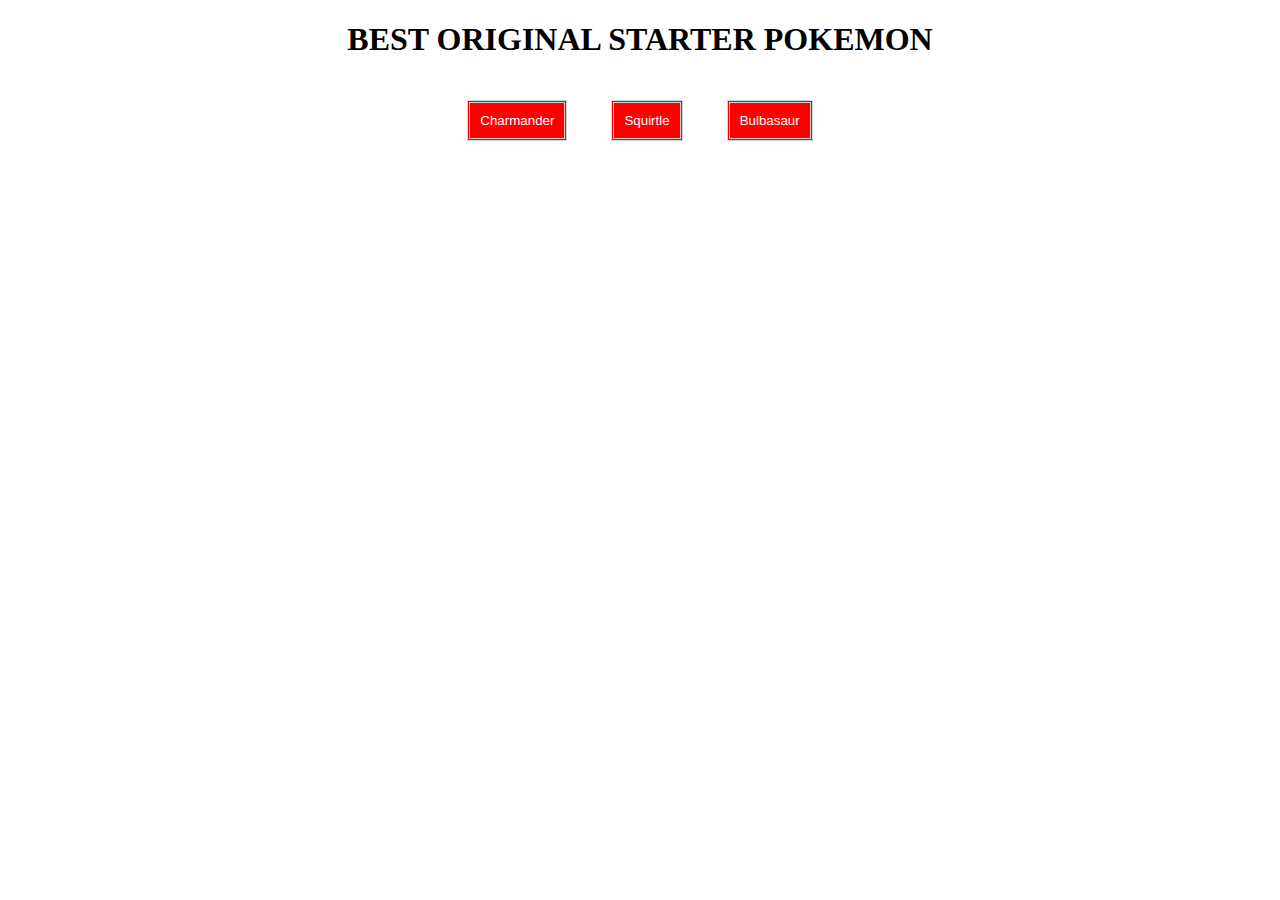
<file: prep-css-box-model/index.html>
<!DOCTYPE html>
<html lang="en">
<head>
  <meta charset="UTF-8">
  <meta name="viewport" content="width=device-width, initial-scale=1.0">
  <title>CSS Box Model</title>
  <link rel="stylesheet" href="style.css">
</head>
<body>
  <h1>BEST ORIGINAL STARTER POKEMON</h1>
  <div>
    <button>Charmander</button>
    <button>Squirtle</button>
    <button>Bulbasaur</button>
  </div>
</body>
</html>
</file>
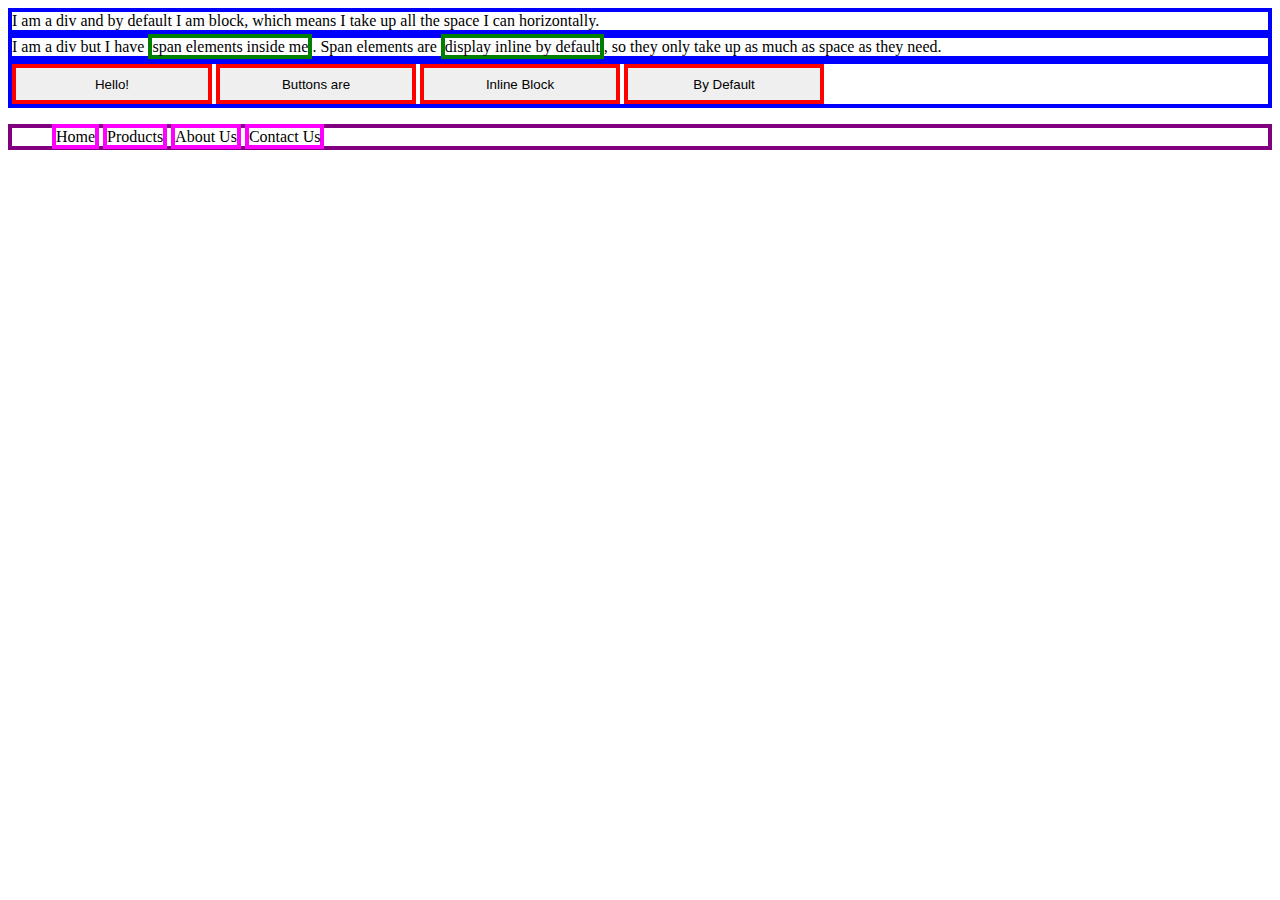
<file: prep-css-display/index.html>
<!DOCTYPE html>
<html lang="en">

<head>
  <meta charset="UTF-8">
  <meta name="viewport" content="width=device-width, initial-scale=1.0">
  <meta http-equiv="X-UA-Compatible" content="ie=edge">
  <title>CSS Display Properties</title>
  <style>
div { border: 4px solid blue; }

span {
  border: 4px solid green;
  height: 100px;
  width: 100px;
}

button {
  border: 4px solid red;
  height: 40px;
  width: 200px;
}

ul { border: 4px solid purple; }

li {
  border: 4px solid magenta;
  display: inline;
}

  </style>
</head>

<body>
  <div>I am a div and by default I am block, which means I take up all the space I can horizontally.</div>
<div>
  I am a div but I have <span>span elements inside me</span>.
  Span elements are <span>display inline by default</span>,
  so they only take up as much as space as they need.
</div>

<div>
  <button>Hello!</button>
  <button>Buttons are</button>
  <button>Inline Block</button>
  <button>By Default</button>
</div>

<ul>
  <li>Home</li>
  <li>Products</li>
  <li>About Us</li>
  <li>Contact Us</li>
</ul>
</body>

</html>
</file>
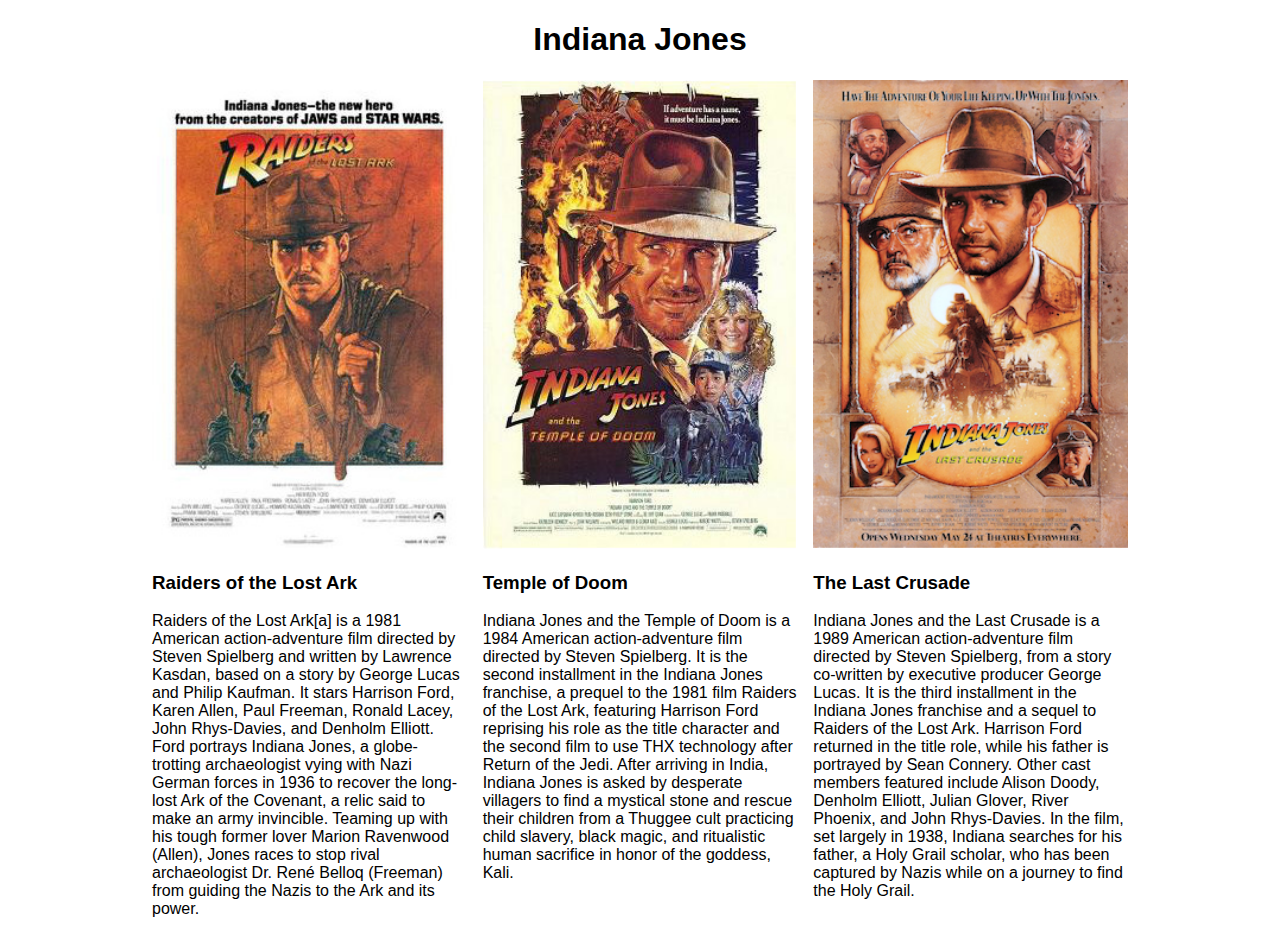
<file: prep-css-layout-classes/index.html>
<!DOCTYPE html>
<html lang="en">

<head>
  <meta charset="UTF-8">
  <meta name="viewport" content="width=device-width, initial-scale=1.0">
  <meta http-equiv="X-UA-Compatible" content="ie=edge">
  <title>CSS Layout Classes</title>
  <link rel="stylesheet" href="reset.css">
  <style>
    /* stylelint-disable block-no-empty */
    body {
      font-family: sans-serif;
    }

    h1 {
      text-align: center;
    }

    .container {
      width: 100%;
      max-width: 992px;
      margin: auto;
    }

    .row {
      width: 100%;
      display: flex;
      margin-bottom: 1rem;
    }

    .column {
      flex-basis: calc(100%/3);
      padding-right: 8px;
      padding-left: 8px;
    }

    img {
      width: 100%;
    }
  </style>
</head>

<body>

  <h1>Indiana Jones</h1>
  <div class="container">
    <div class="row">
      <div class="column"><img src="images/raiders.jpg" alt="raiders of the lost ark">
        <h3>Raiders of the Lost Ark</h3>
        <p>Raiders of the Lost Ark[a] is a 1981 American action-adventure film directed by Steven Spielberg and written
          by Lawrence
          Kasdan, based on a story by George Lucas and Philip Kaufman. It stars Harrison Ford, Karen Allen, Paul
          Freeman, Ronald
          Lacey, John Rhys-Davies, and Denholm Elliott. Ford portrays Indiana Jones, a globe-trotting archaeologist
          vying with
          Nazi German forces in 1936 to recover the long-lost Ark of the Covenant, a relic said to make an army
          invincible.
          Teaming up with his tough former lover Marion Ravenwood (Allen), Jones races to stop rival archaeologist Dr.
          René Belloq
          (Freeman) from guiding the Nazis to the Ark and its power.</p>
      </div>

      <div class="column"><img src="images/temple.jpg" alt="tempe of doom">
        <h3>Temple of Doom</h3>
        <p>Indiana Jones and the Temple of Doom is a 1984 American action-adventure film directed by Steven Spielberg.
          It is the
          second installment in the Indiana Jones franchise, a prequel to the 1981 film Raiders of the Lost Ark,
          featuring
          Harrison Ford reprising his role as the title character and the second film to use THX technology after Return
          of the
          Jedi. After arriving in India, Indiana Jones is asked by desperate villagers to find a mystical stone and
          rescue their
          children from a Thuggee cult practicing child slavery, black magic, and ritualistic human sacrifice in honor
          of the
          goddess, Kali.</p>
      </div>
      <div class="column"><img src="images/crusade.jpg">
        <h3>The Last Crusade</h3>
        <p>Indiana Jones and the Last Crusade is a 1989 American action-adventure film directed by Steven Spielberg,
          from a story
          co-written by executive producer George Lucas. It is the third installment in the Indiana Jones franchise and
          a sequel
          to Raiders of the Lost Ark. Harrison Ford returned in the title role, while his father is portrayed by Sean
          Connery.
          Other cast members featured include Alison Doody, Denholm Elliott, Julian Glover, River Phoenix, and John
          Rhys-Davies.
          In the film, set largely in 1938, Indiana searches for his father, a Holy Grail scholar, who has been captured
          by Nazis
          while on a journey to find the Holy Grail.</p>
      </div>
    </div>
  </div>



</body>

</html>
</file>
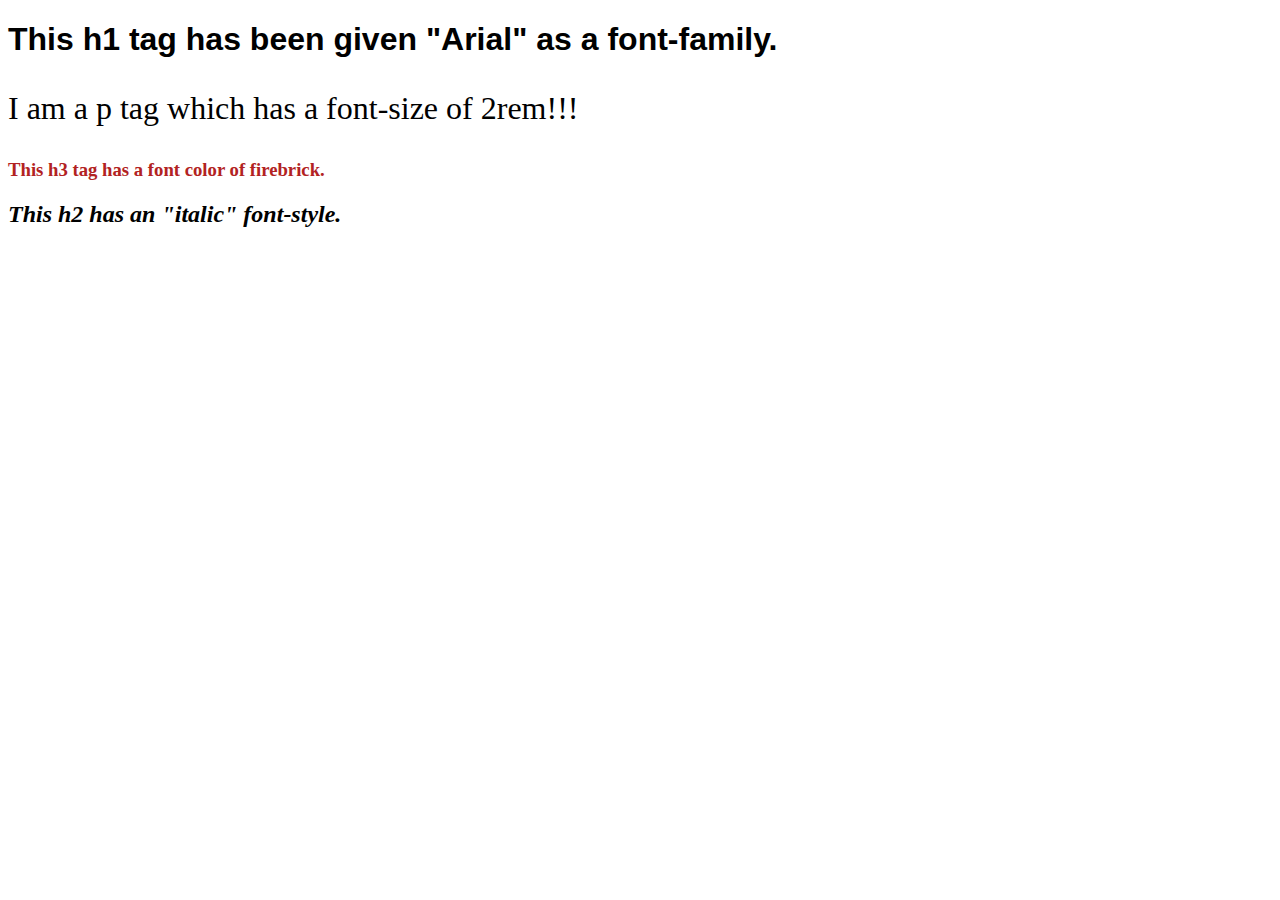
<file: prep-css-syntax/index.html>
<!DOCTYPE html>
<html lang="en">
<head>
  <meta charset="UTF-8">
  <meta name="viewport" content="width=device-width, initial-scale=1.0">
  <style>
    h1 { font-family: arial, helvetica, sans-serif; }
    p { font-size: 2rem; }
    h3 { color: firebrick; }
    h2 { font-style: italic; }
  </style>
  <title>CSS Syntax</title>
</head>
<body>
  <h1>This h1 tag has been given "Arial" as a font-family.</h1>
  <p>I am a p tag which has a font-size of 2rem!!!</p>
  <h3>This h3 tag has a font color of firebrick.</h3>
  <h2>This h2 has an "italic" font-style.</h2>
</body>
</html>
</file>
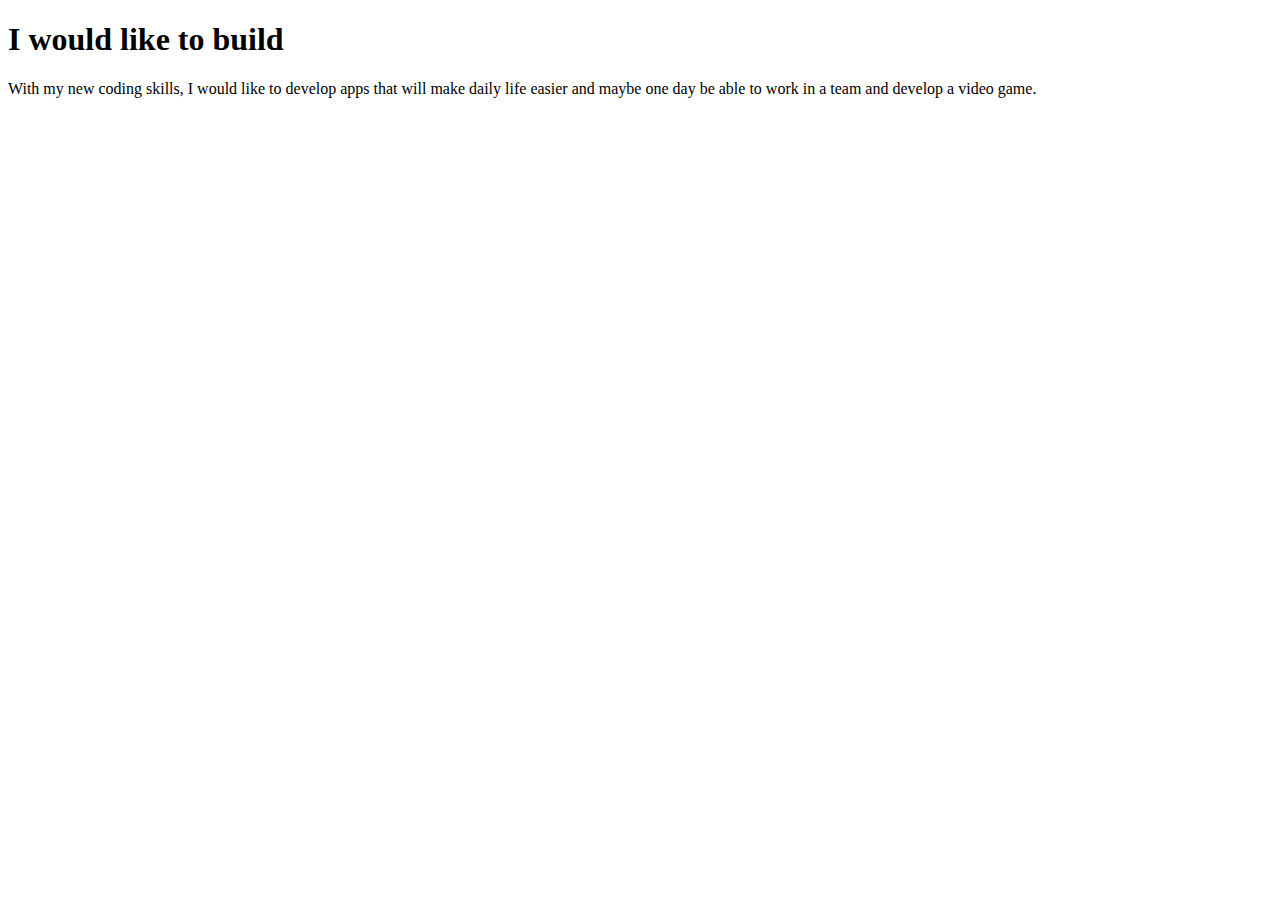
<file: prep-example/index.html>
<!DOCTYPE html>
<html>
<head>
  <title>prep-example</title>
</head>
<body>
  <h1>I would like to build</h1>
  <p>
    <!-- write your app ideas here 👇 -->
    With my new coding skills, I would like to develop apps that will make
    daily life easier and maybe one day be able to work in a team and develop a video game.



  </p>
</body>
</html>
</file>
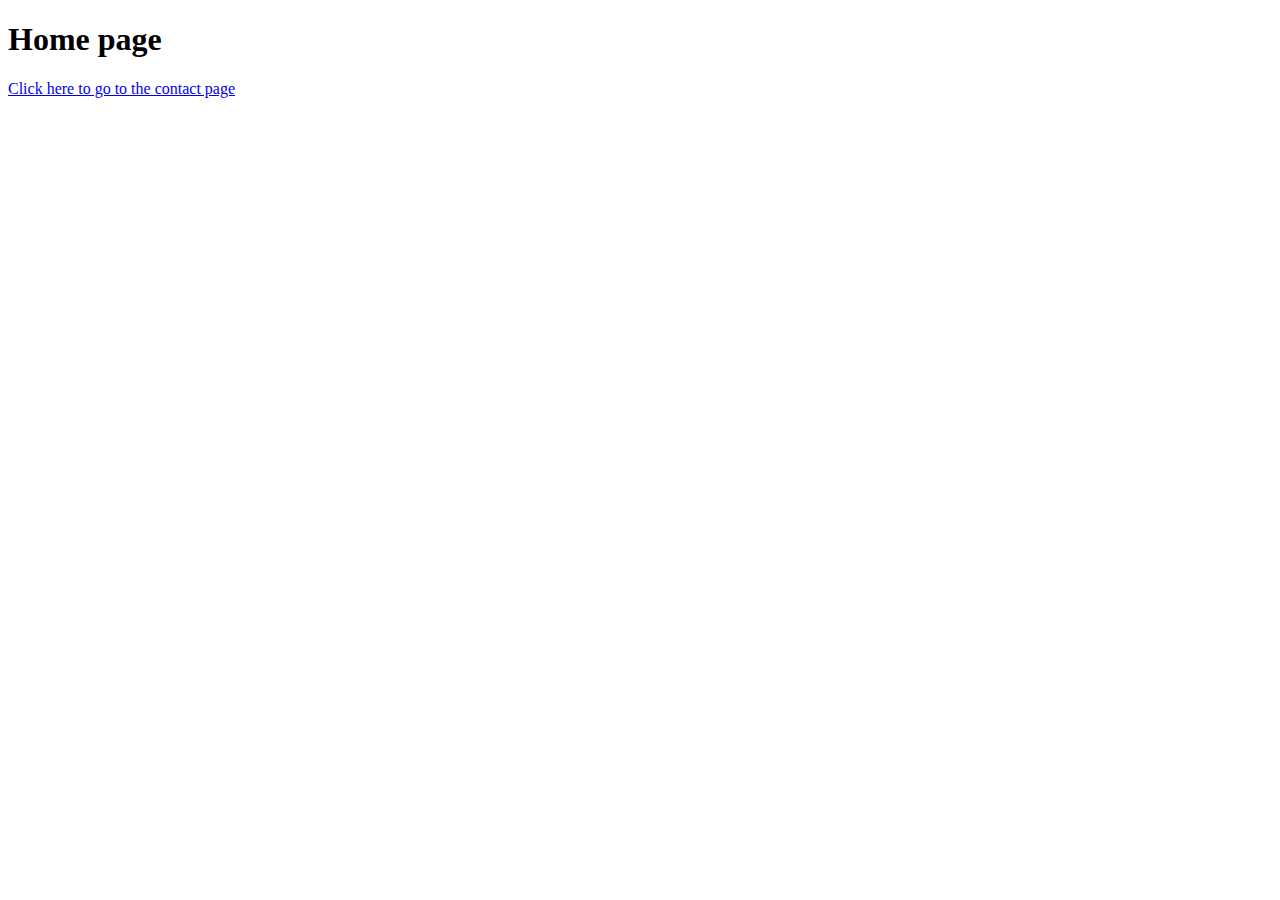
<file: prep-html-links/index.html>
<!DOCTYPE html>
<html lang="en">
<head>
  <meta charset="UTF-8">
  <meta name="viewport" content="width=device-width, initial-scale=1.0">
  <title>Home Page</title>
</head>
<body>
  <h1>Home page</h1>
  <a href="contact-us/contact-us.html">Click here to go to the contact page</a>
</body>
</html>
</file>
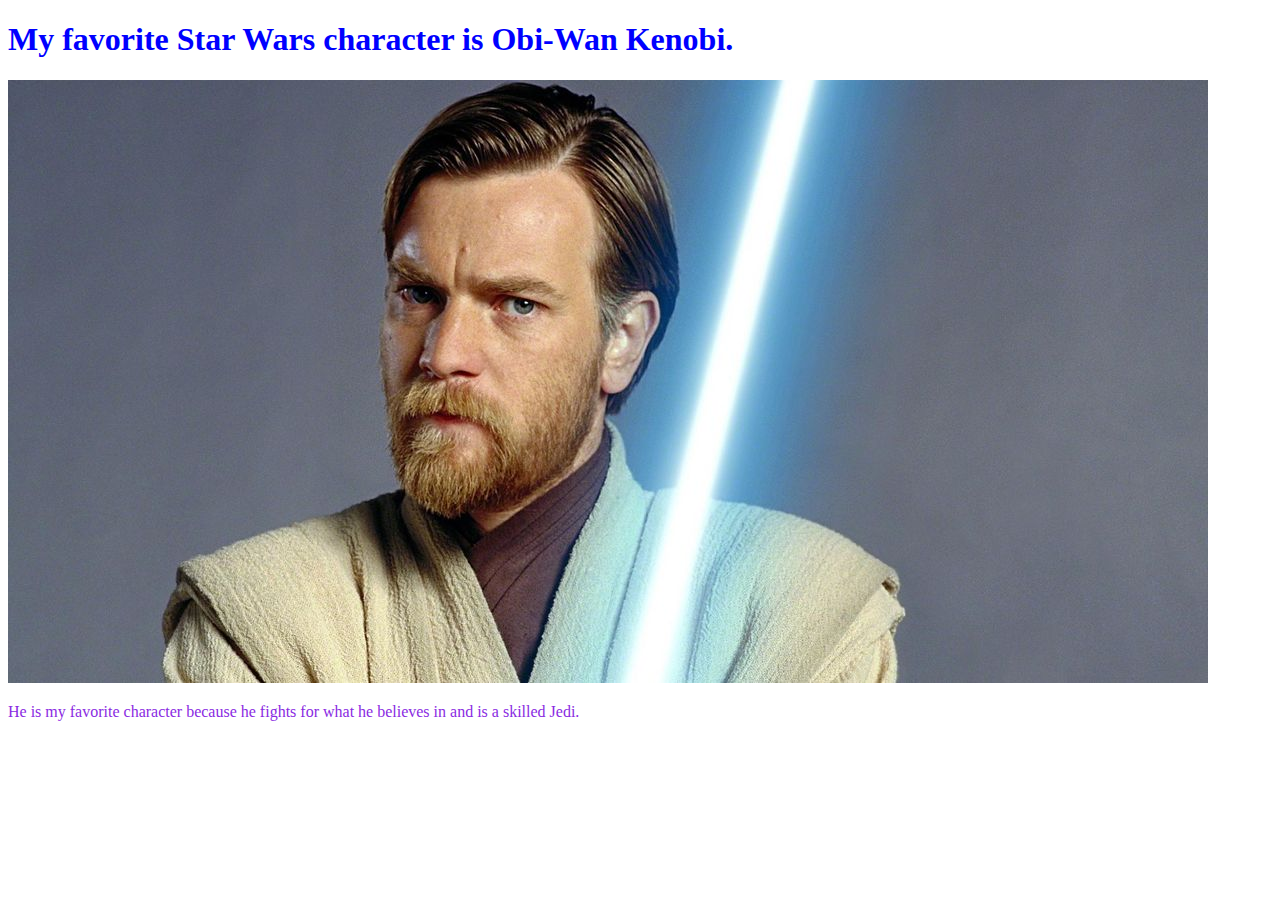
<file: prep-html-syntax/index.html>
<!DOCTYPE html>
<html lang="en">
<head>
  <title>HTML Syntax</title>
</head>
<body>
  <h1 style="color: blue;">My favorite Star Wars character is Obi-Wan Kenobi.</h1>
  <img src="obiwan.jpeg" alt="obiwan">
  <p style="color: blueviolet;">He is my favorite character because he fights for what he believes in and is a skilled Jedi.</p>
</body>
</html>
</file>
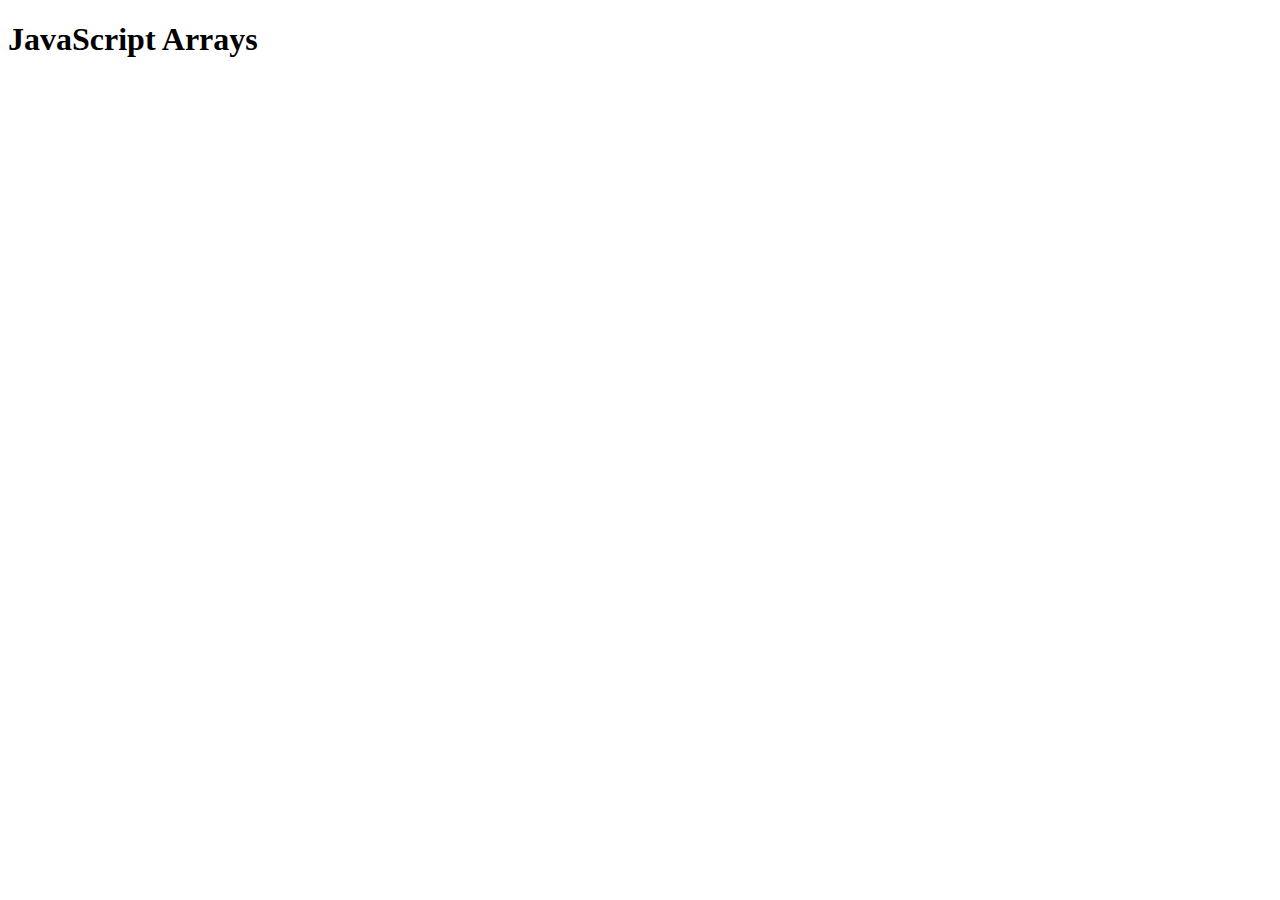
<file: prep-javascript-arrays/index.html>
<!DOCTYPE html>
<html lang="en">

<head>
  <meta charset="UTF-8">
  <meta name="viewport" content="width=device-width, initial-scale=1.0">
  <title>JavaScript Arrays</title>
  <script src="main.js"></script>
</head>

<body>
  <h1>JavaScript Arrays</h1>

</body>

</html>
</file>
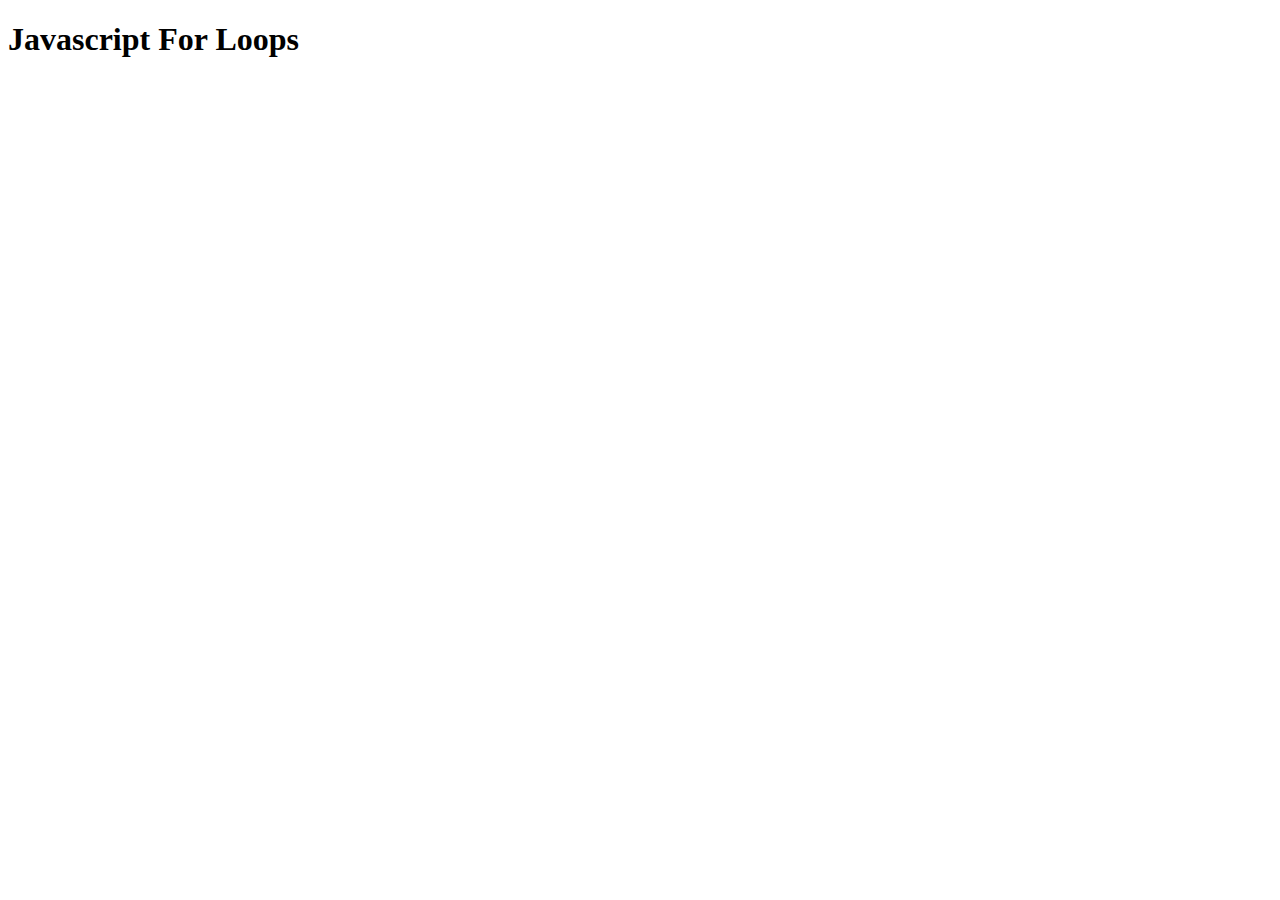
<file: prep-javascript-for-loops/index.html>
<!DOCTYPE html>
<html lang="en">

<head>
  <meta charset="UTF-8">
  <meta name="viewport" content="width=device-width, initial-scale=1.0">
  <title>Javascript For Loops</title>
</head>

<body>
  <h1>Javascript For Loops</h1>
  <script src="main.js"></script>
</body>

</html>
</file>
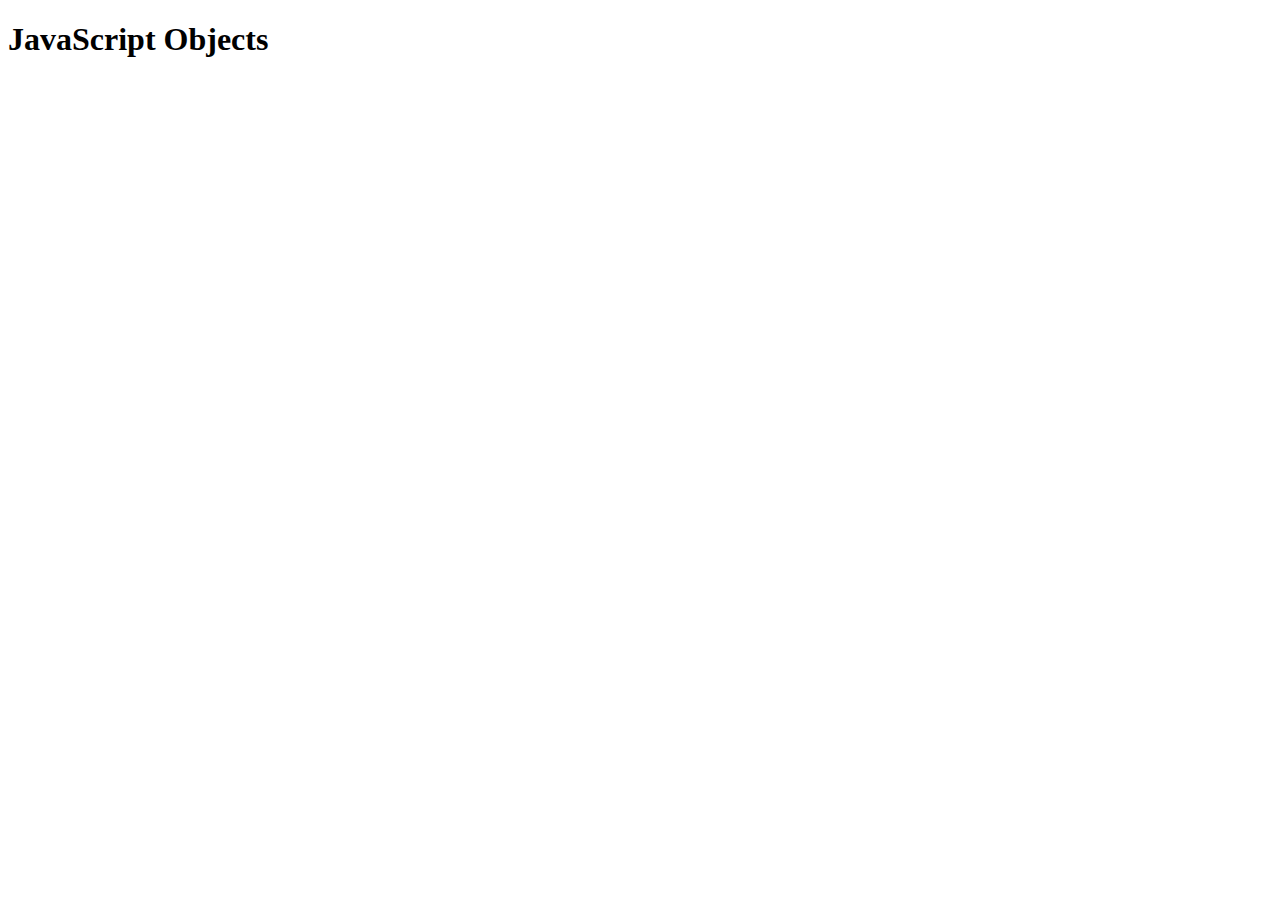
<file: prep-javascript-objects/index.html>
<!DOCTYPE html>
<html lang="en">

<head>
  <meta charset="UTF-8">
  <meta name="viewport" content="width=device-width, initial-scale=1.0">
  <title>JavaScript Objects</title>
</head>

<body>
  <h1>JavaScript Objects</h1>
  <script src="main.js"></script>
</body>

</html>
</file>
<file: prep-css-box-model/style.css>
body {
  text-align: center;
}

button {
  background-color: red;
  color: white;

  /* 👇 YOUR CODE HERE 👇 */
  margin: 20px;
  padding: 10px;
  border: 3px double lightgray;
}
</file>
